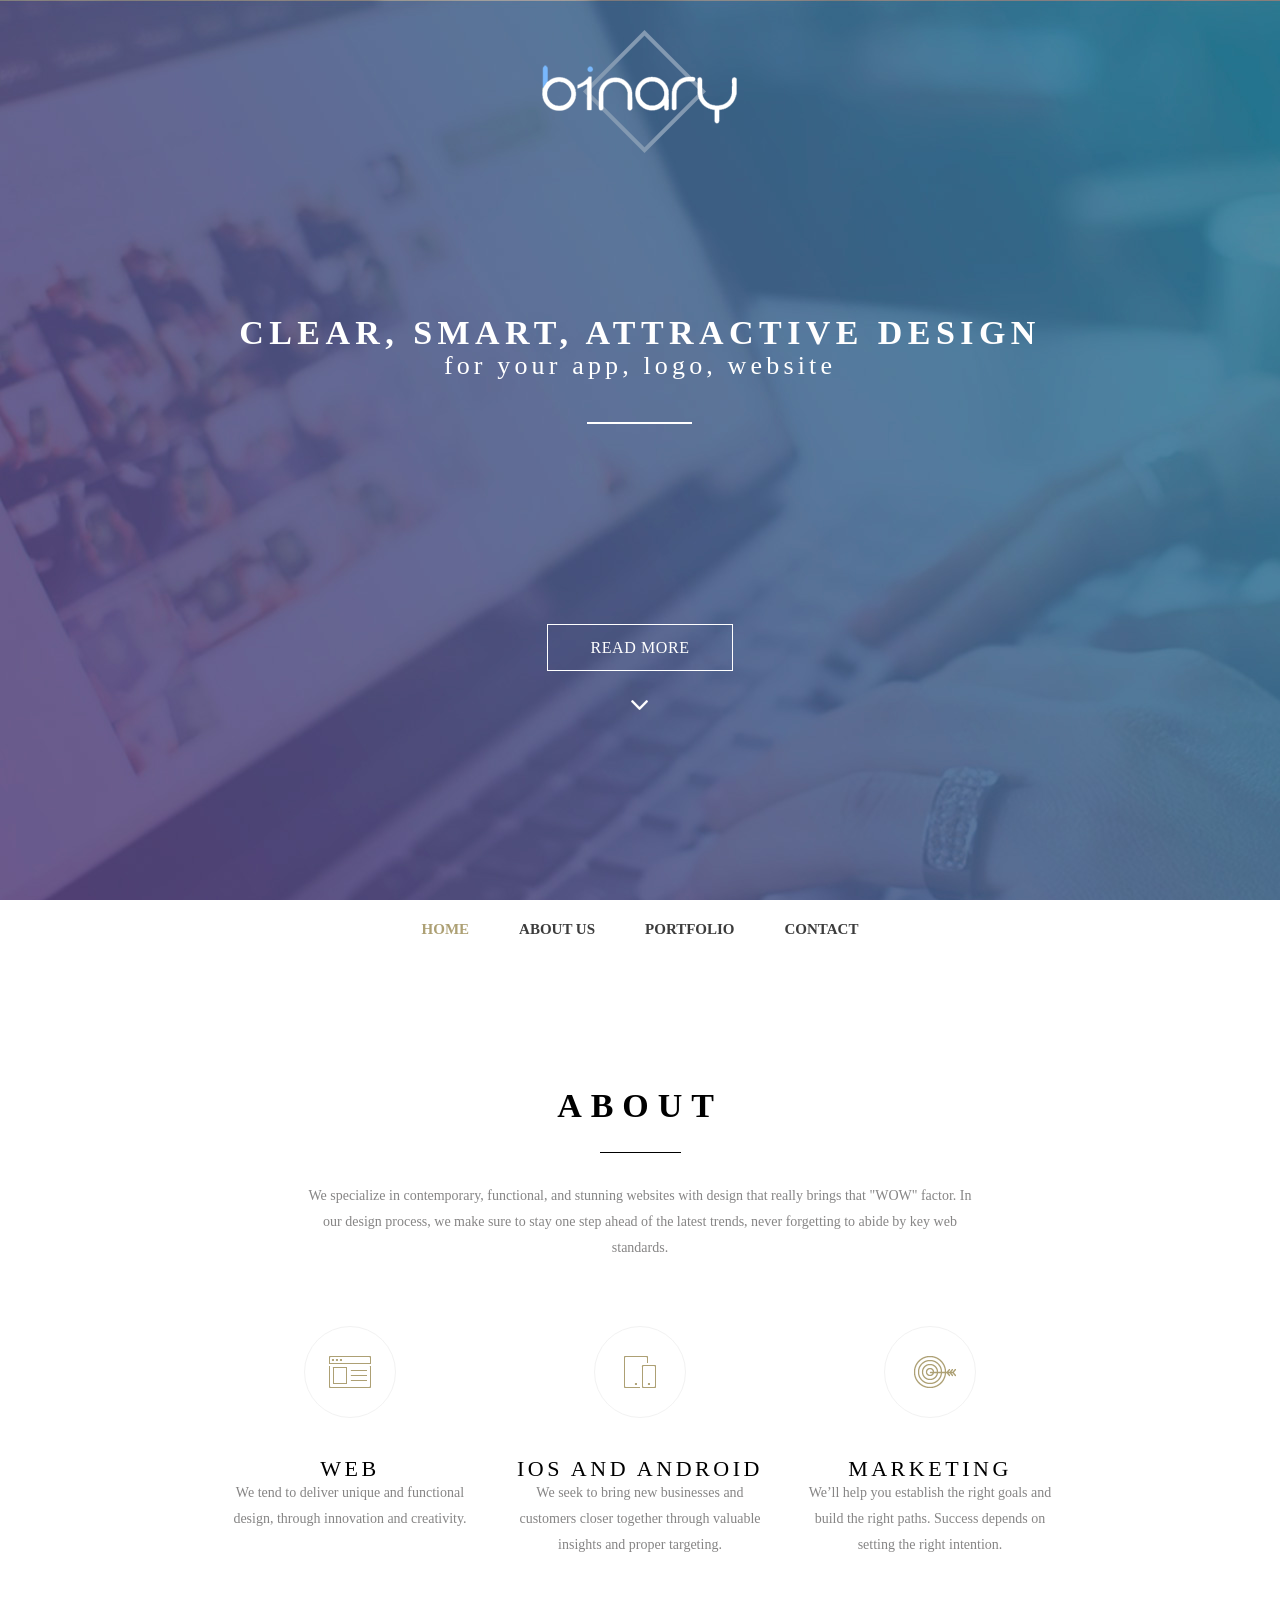
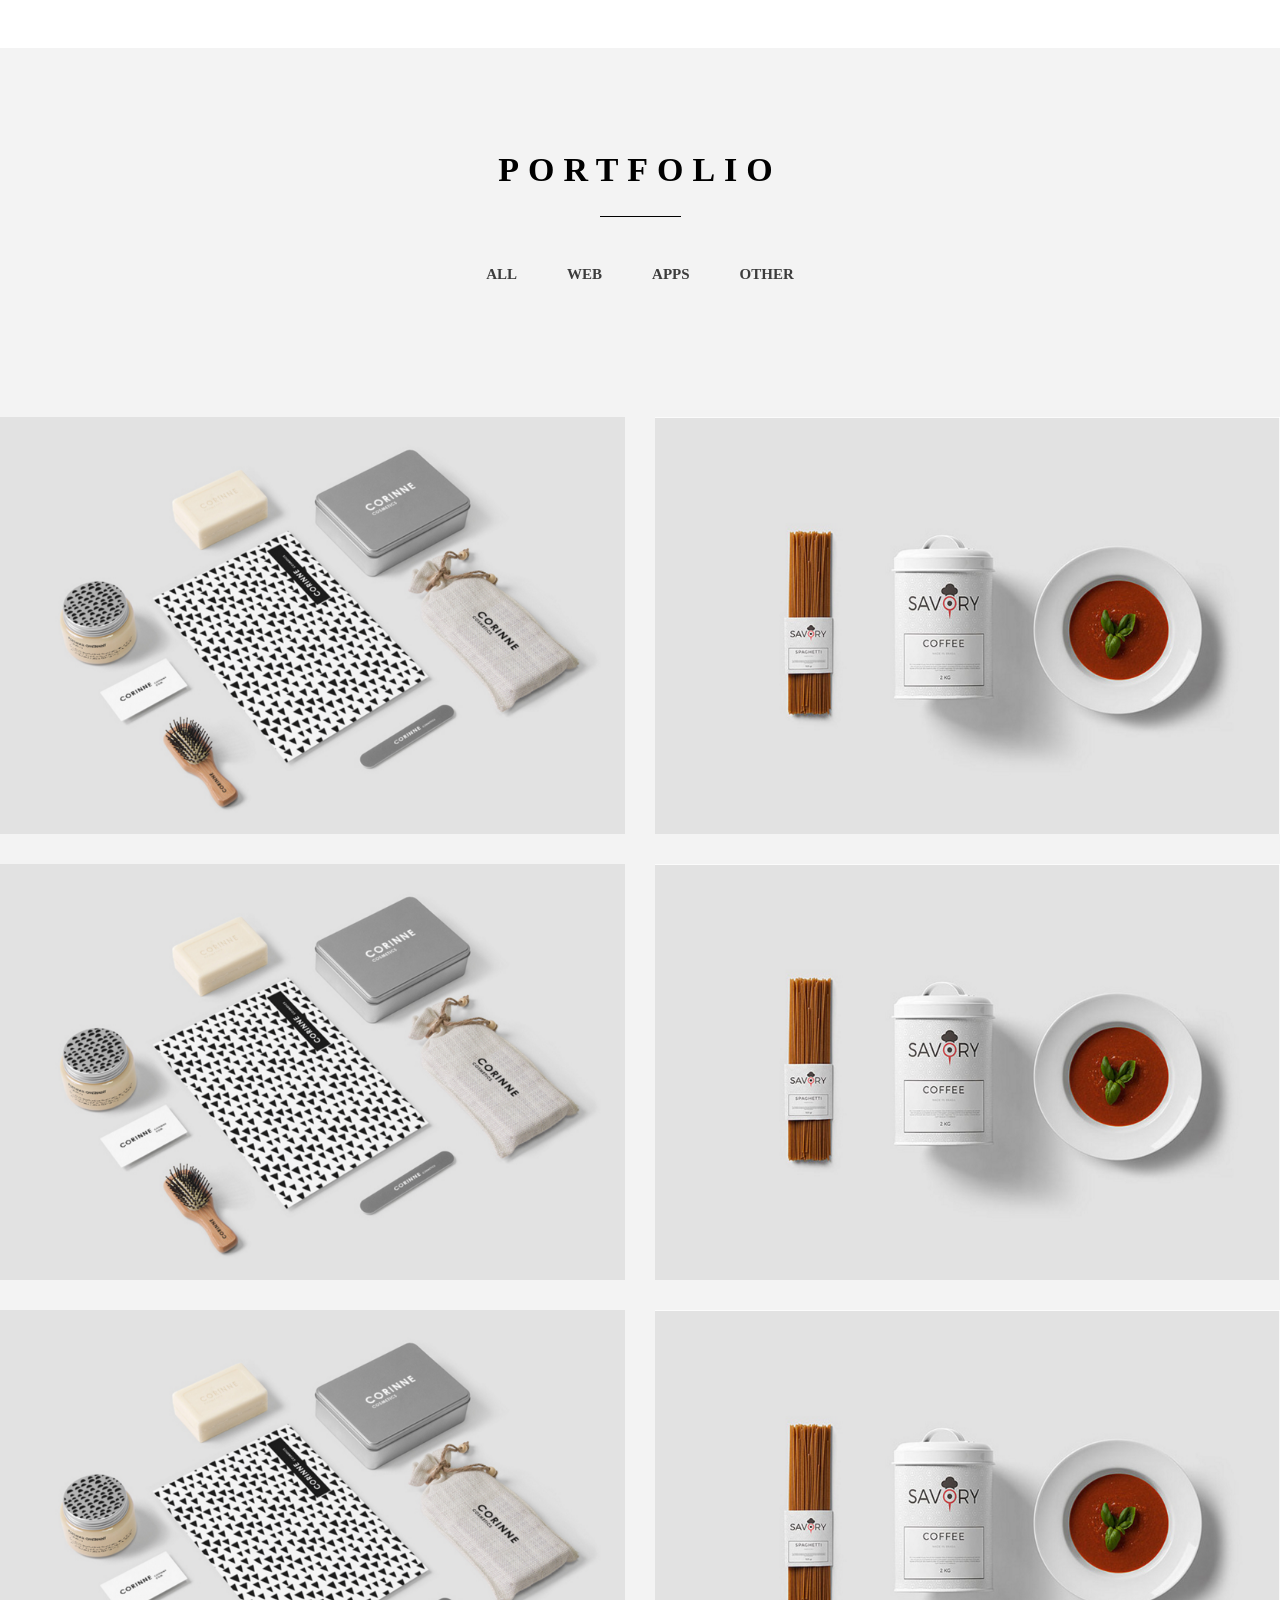
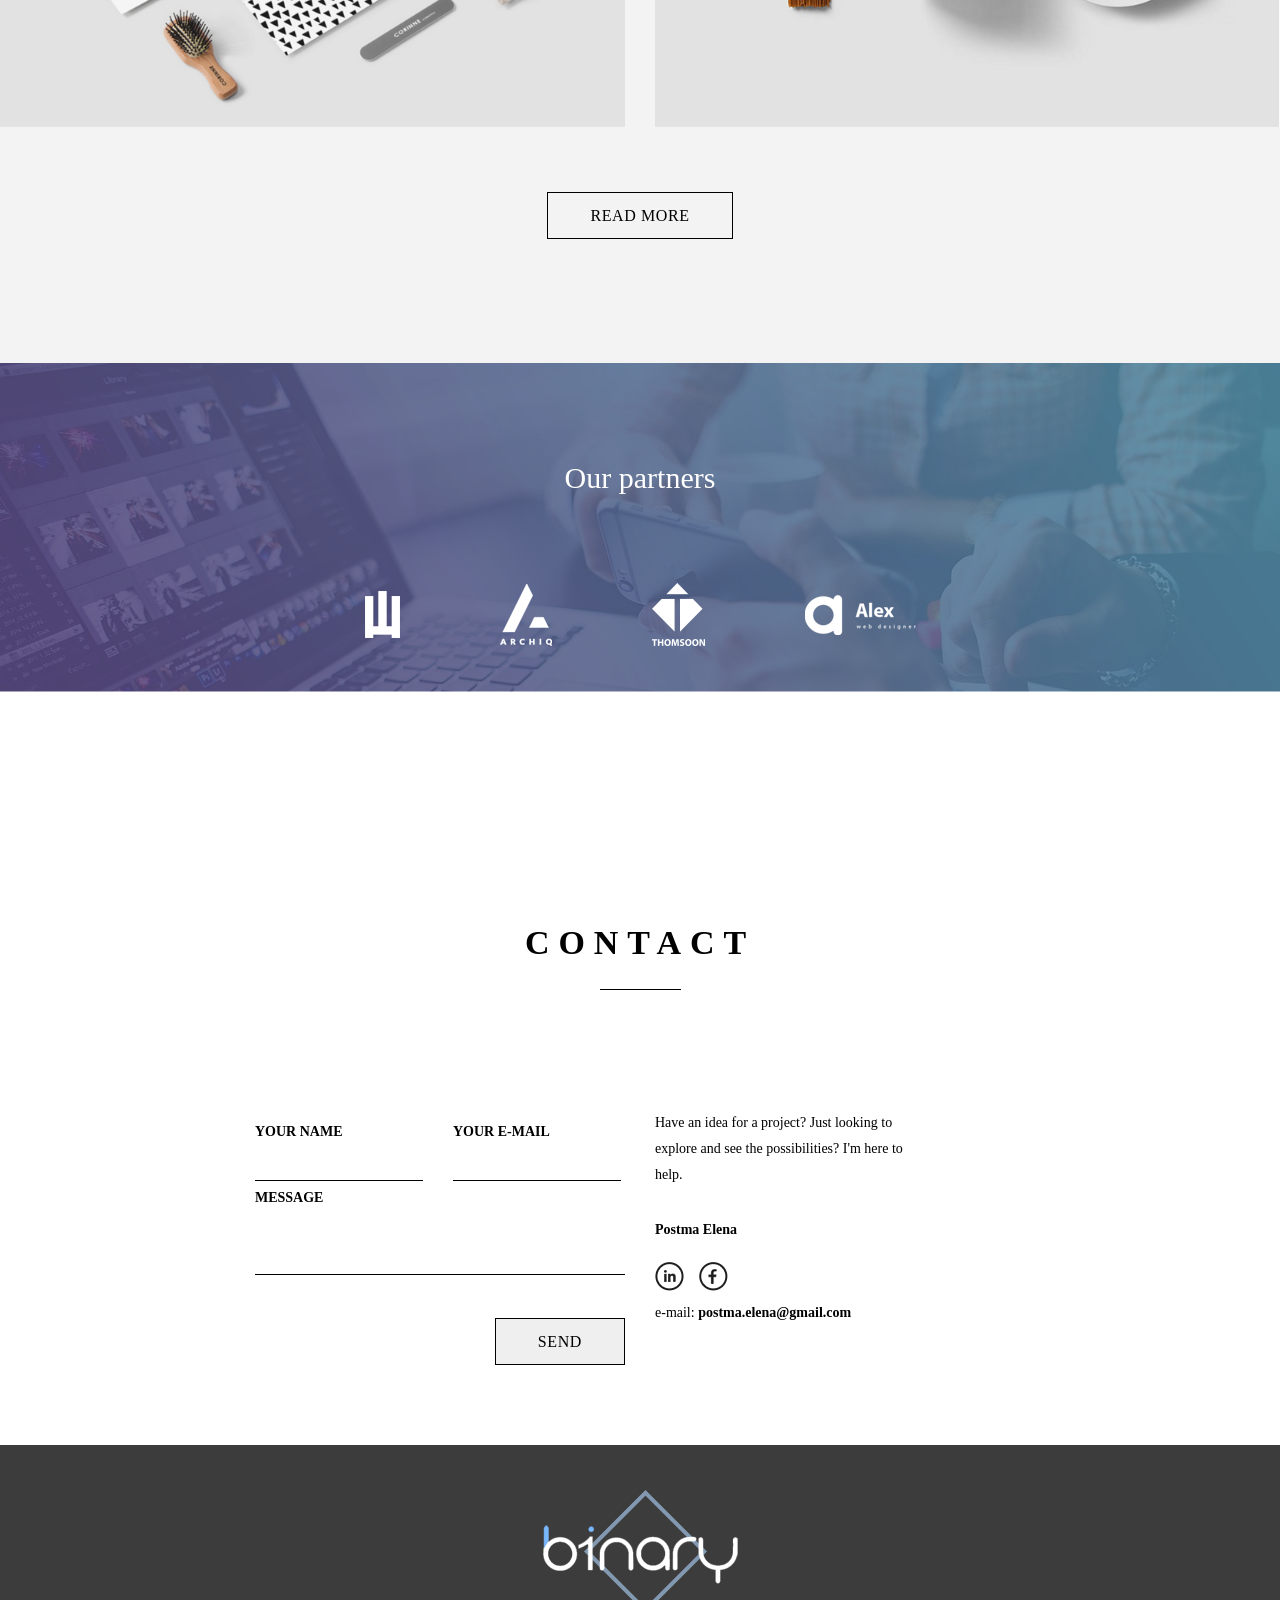
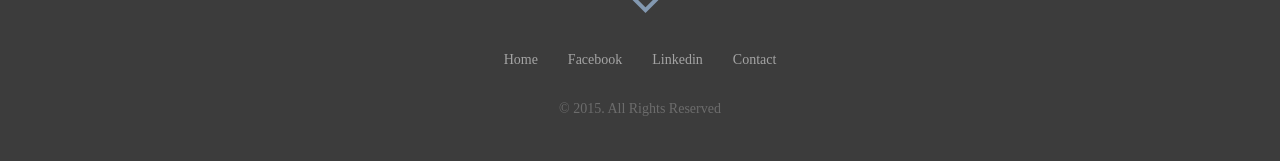
<file: index.html>
<!DOCTYPE html>
<html lang="en">
<head>
	<link href="https://fonts.googleapis.com/css?family=Lato:300,regular,700,900&display=swap" rel="stylesheet" />
	<meta charset="UTF-8">
	<meta name="viewport" content="width=device-width, initial-scale=1.0">
	<link rel="stylesheet" href="./css/style.css">
	<title>Document</title>
</head>
<body>
	<div class="wrapper">
		<div class="mainblock">
			<div class="mainblock__content">
				<div class="container">
					<div class="mainblock__image">
						<img src="./img/header/BG-Header.jpg" alt="">
					</div>
					<div class="mainblock__logo">
						<a href="">
							<img src="./img/header/logo.png" alt="">
						</a>
					</div>
					<div class="mainblock__text">
						<div class="mainblock__title">Clear, smart, attractive design</div>
						<div class="mainblock__subtitle">for your app, logo, website</div>
					</div>
					<div class="mainblock__footer">
						<a href="#CONT" class="mainblock__btn btn_w"><span>READ MORE</span></a>
						<a href="#CONT"><img class="mainblock__arrow" src="./img/header/arrow-down.png" alt=""></a>
					</div>
				</div>
			</div>
		</div>
		<div id="CONT" class="content">
			<div class="menu menu_mb">
				<div class="container">
					<nav class="menu__items">
						<ul class="menu__list">
							<li><a href="#" class="menu__link menu__link_act">HOME</a></li>
							<li><a href="#" class="menu__link">ABOUT US</a></li>
							<li><a href="#" class="menu__link">PORTFOLIO</a></li>
							<li><a href="#" class="menu__link">CONTACT</a></li>
						</ul>
					</nav>
				</div>
			</div>
			<div class="about">
				<div class="container">
					<div class="about__header-block header-block">
						<div class="header-block__title">ABOUT</div>
						<div class="header-block__subtitle">We specialize in contemporary, functional, and stunning websites with design that really brings that "WOW" factor. 
							In our design process, we make sure to stay one step ahead of the latest trends, 
							never forgetting to abide by key web standards.</div>
					</div>
					<div class="about__body">
						<div class="about__row">
							<div class="about__column">
								<div class="about__item">
									<div class="about__icon">
										<img src="./img/header/icon_1.svg" alt="">
									</div>
									<div class="about__title">WEB</div>
									<div class="about__text">We tend to deliver unique and 
										functional design, through 
										innovation and creativity.</div>
								</div>
							</div>
							<div class="about__column">
								<div class="about__item">
									<div class="about__icon">
										<img src="./img/header/icon_2.svg" alt="">
									</div>
									<div class="about__title">IOS AND ANDROID</div>
									<div class="about__text">We seek to bring new businesses and 
										customers closer together through valuable 
										insights and proper targeting.</div>
								</div>
							</div>
							<div class="about__column">
								<div class="about__item">
									<div class="about__icon about__icon_l">
										<img src="./img/header/icon_3.svg" alt="">
									</div>
									<div class="about__title">MARKETING</div>
									<div class="about__text">We’ll help you establish the right goals 
										and build the right paths. Success depends 
										on setting the right intention.</div>
								</div>
							</div>
						</div>
					</div>
				</div>
			</div>
			<div class="portfolio">
				<div class="container">
					<div class="portfolio__header-block header-block">
						<div class="header-block__title">PORTFOLIO</div>
					</div>
					<nav class="portfolio__filter filter">
						<ul class="filter__list">
							<li data-filter="1" class="filter__item active">ALL</li>
							<li data-filter="2" class="filter__item">WEB</li>
							<li data-filter="3" class="filter__item">APPS</li>
							<li data-filter="4" class="filter__item">OTHER</li>
						</ul>
					</nav>
					<div class="portfolio__items gallery">
						<div class="portfolio__column">
							<a href="/img/portfolio/portfolio-01.png" class="portfolio__item"><img src="./img/portfolio/portfolio-01.png" alt=""></a>
						</div>
						<div class="portfolio__column">
							<a href="/img/portfolio/portfolio-02.png" class="portfolio__item"><img src="./img/portfolio/portfolio-02.png" alt=""></a>
						</div>
						<div class="portfolio__column">
							<a href="/img/portfolio/portfolio-01.png" class="portfolio__item"><img src="./img/portfolio/portfolio-01.png" alt=""></a>
						</div>
						<div class="portfolio__column">
							<a href="/img/portfolio/portfolio-02.png" class="portfolio__item"><img src="./img/portfolio/portfolio-02.png" alt=""></a>
						</div>
						<div class="portfolio__column">
							<a href="/img/portfolio/portfolio-01.png" class="portfolio__item"><img src="./img/portfolio/portfolio-01.png" alt=""></a>
						</div>
						<div class="portfolio__column">
							<a href="/img/portfolio/portfolio-02.png" class="portfolio__item"><img src="./img/portfolio/portfolio-02.png" alt=""></a>
						</div>
					</div>
					<div class="portfolio__footer">
						<a href="" class="portfolio__btn btn_b"><span>READ MORE</span></a>
					</div>
				</div>
			</div>
			<div class="partners">
				<div class="container">
					<div class="partners__title">Our partners</div>
					<div class="partners__items">
					<div class="partners__column">
						<div class="partners__item">
							<img src="./img/footer/Partners-icons/partners-01.png" alt="">
						</div>
					</div>
					<div class="partners__column">
						<div class="partners__item">
							<img src="./img/footer/Partners-icons/partners-02.png" alt="">
						</div>
					</div>
					<div class="partners__column">
						<div class="partners__item">
							<img src="./img/footer/Partners-icons/partners-03.png" alt="">
						</div>
					</div>
					<div class="partners__column">
						<div class="partners__item">
							<img src="./img/footer/Partners-icons/partners-04.png" alt="">
						</div>
					</div>
					</div>
				</div>
			</div>
			<div class="contacts">
				<div class="container">
					<div class="contacts__header-block header-block">
						<div class="header-block__title">CONTACT</div>
					</div>
					<div class="contacts__body">
						<div class="contacts__column">
							<form action="" class="contacts__form form-contacts">
								<div class="form-contacts__body">
									<div class="form-contacts__row">
										<div class="form-contacts__column">
											<div class="form-contacts__input">
												<div class="form-contacts__label">YOUR NAME</div>
												<input type="text" class="input req" />
											</div>
										</div>
										<div class="form-contacts__column">
											<div class="form-contacts__input">
												<div class="form-contacts__label">YOUR E-MAIL</div>
												<input type="text" class="input req email" />
											</div>
										</div>
									</div>
									<div class="form-contacts__input">
										<div class="form-contacts__label message">MESSAGE</div>
										<textarea name="" id="" cols="30" rows="10" class="input"></textarea>
									</div>
									<div><input  class="form__btn btn_b" type="reset" value="SEND"></input></div>
								</div>
							</form>
						</div>
						<div class="contacts__column">
							<div class="contacts__content">
								<div class="contacts__text">Have an idea for a project? Just looking to  explore and see the possibilities? I'm here to help.</div>
								<div class="contacts__name">Postma Elena</div>
								<div class="contacts__social social">
									<a href="" class="social__item"><img src="./img/footer/footer-icon/icon-01.png" alt=""></a>
									<a href="" class="social__item"><img src="./img/footer/footer-icon/icon-02.png" alt=""></a>
								</div>
								<div class="contacts__email">e-mail: <a href="mailto:postma.elena@gmail.com">postma.elena@gmail.com</a></div>
							</div>
						</div>
					</div>
				</div>
			</div>
			<footer class="footer">
				<div class="container">
					<div class="footer__body">
						<a href="" class="footer__logo">
							<img src="./img/header/logo.png" alt="">
						</a>
						<nav class="footer__menu">
							<ul class="footer__list">
								<li><a href="" class="footer__link">Home</a></li>
								<li><a href="" class="footer__link">Facebook</a></li>
								<li><a href="" class="footer__link">Linkedin</a></li>
								<li><a href="" class="footer__link">Contact</a></li>
							</ul>
						</nav>
						<div class="footer__text">© 2015. All Rights Reserved </div>
					</div>
				</div>
			</footer>
		</div>
	</div>
</body>
</html>
</file>
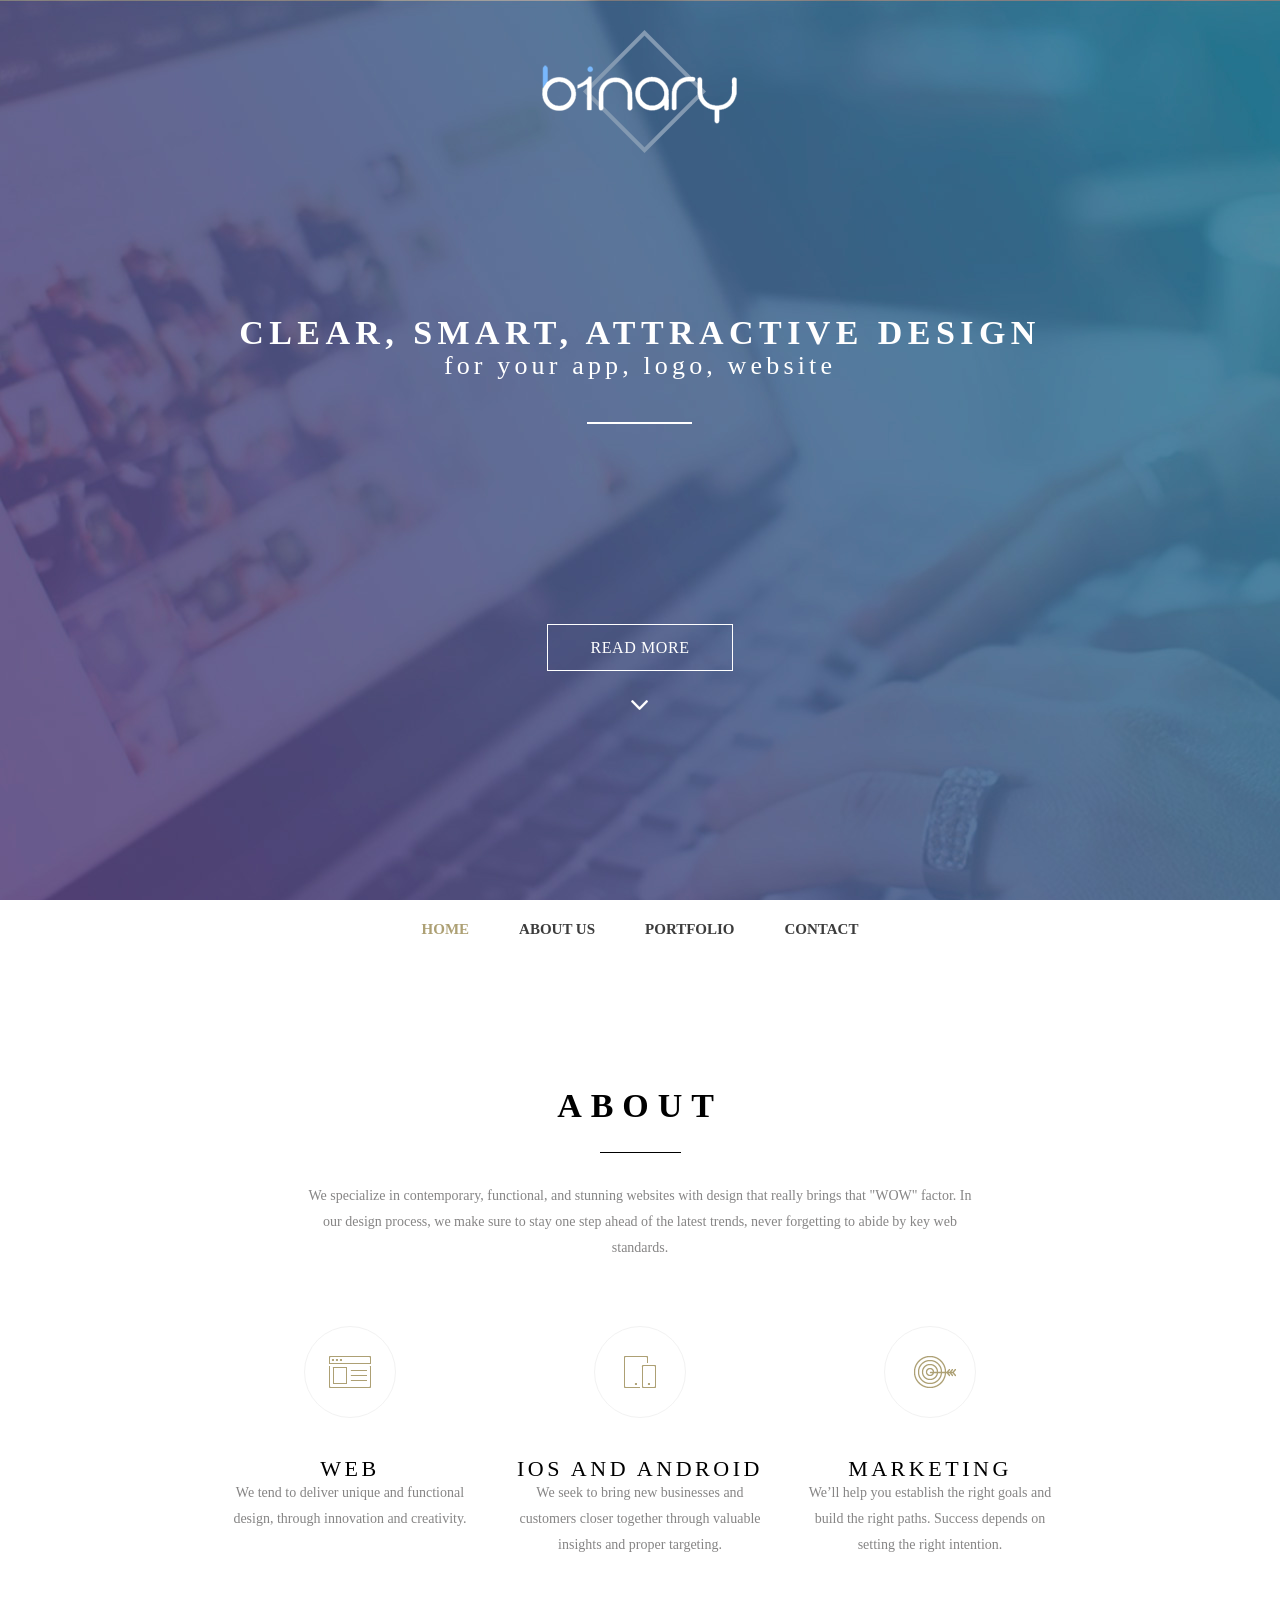
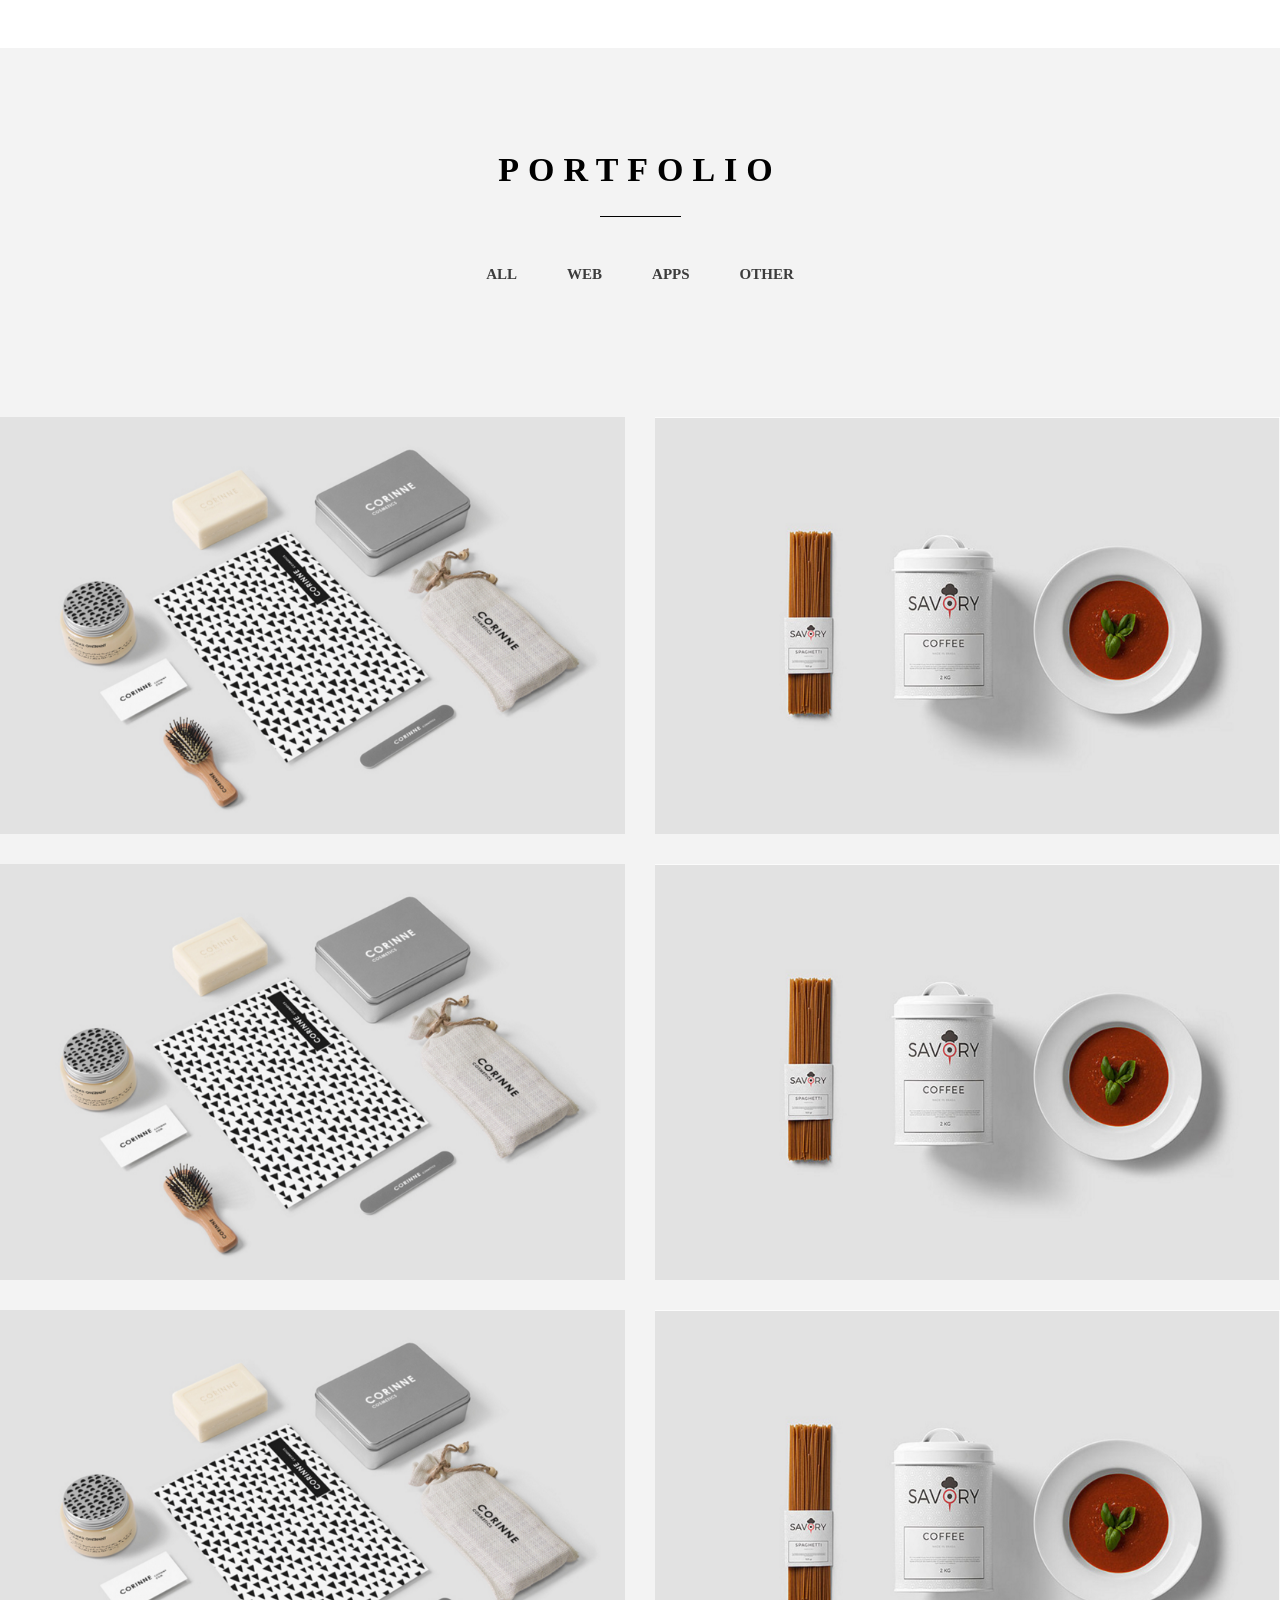
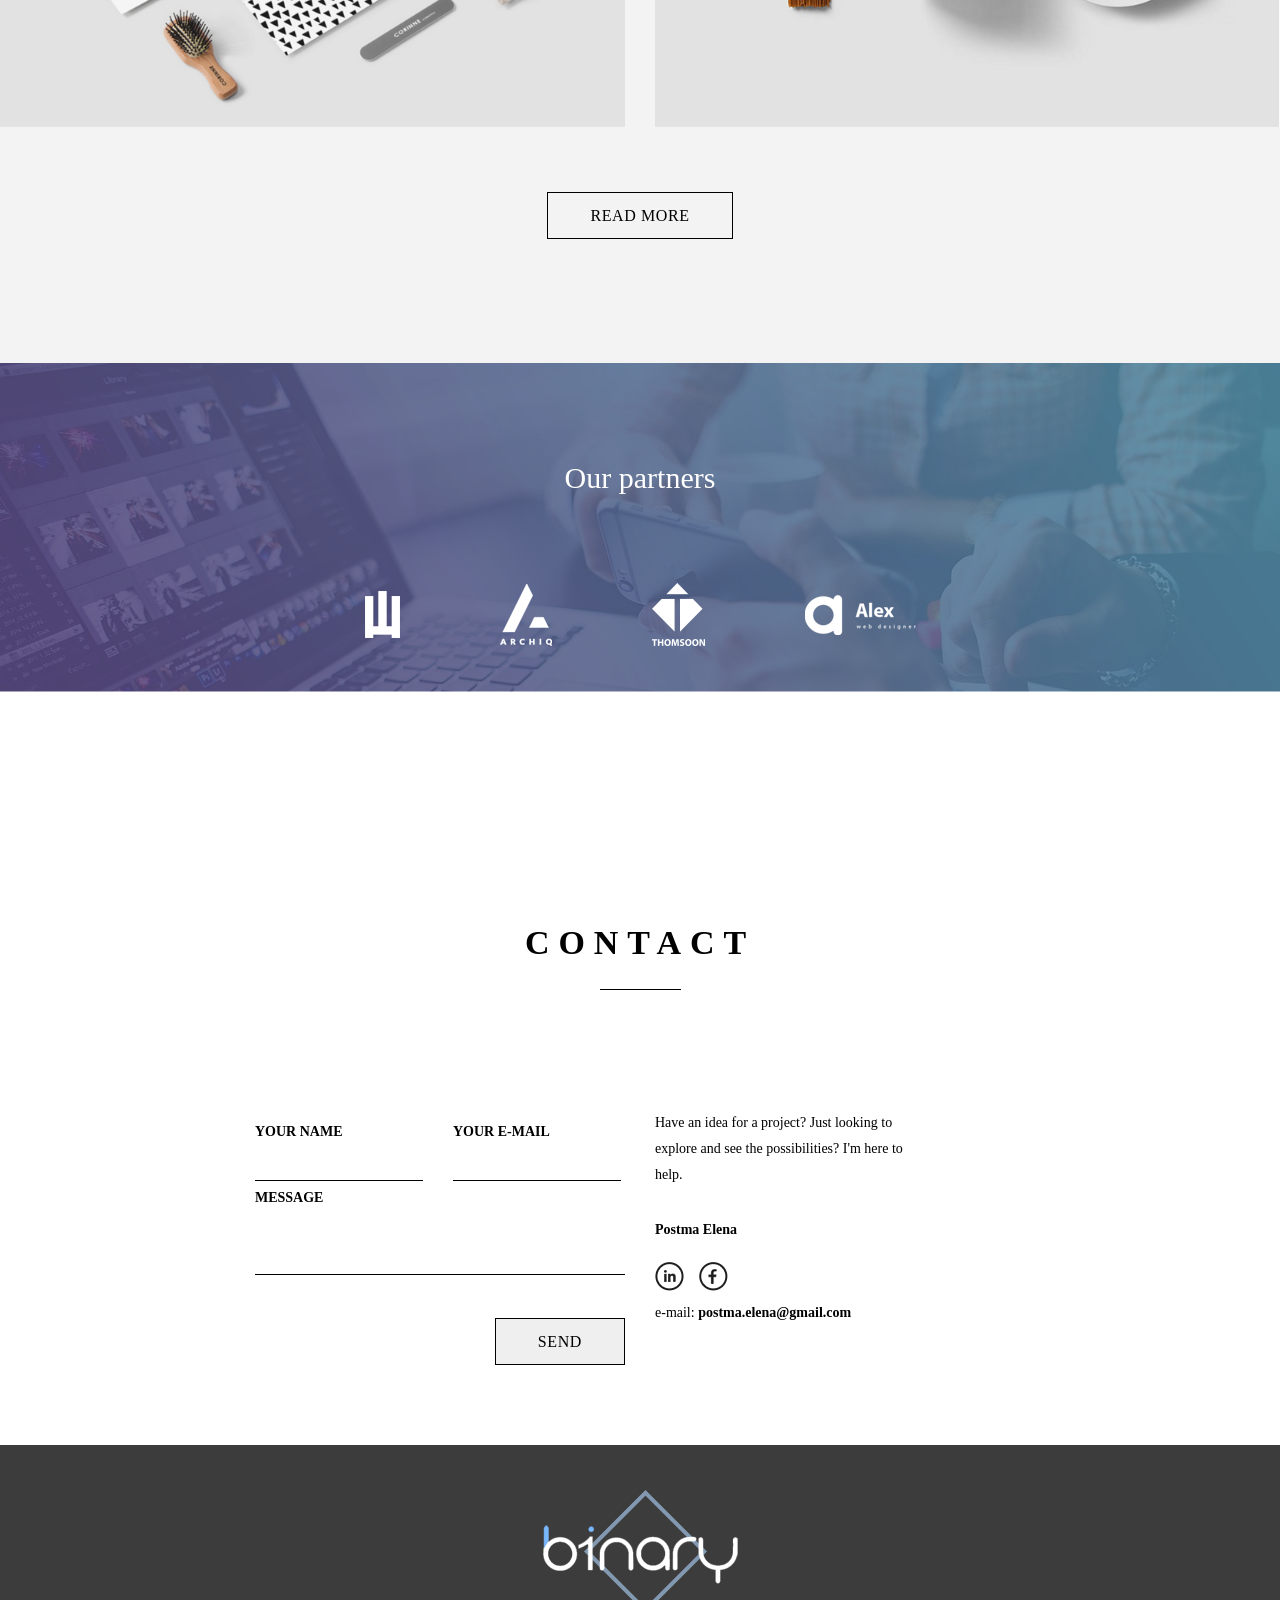
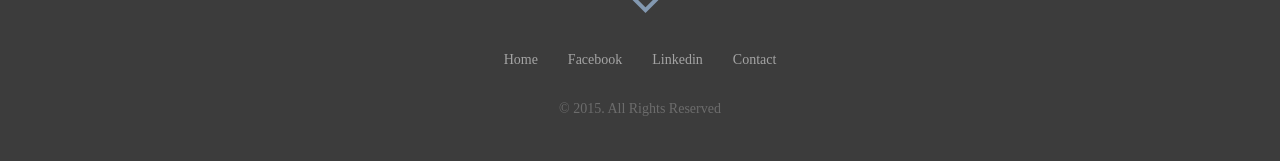
<file: html/index.html>
<!DOCTYPE html>
<html lang="en">
<head>
	<link href="https://fonts.googleapis.com/css?family=Lato:300,regular,700,900&display=swap" rel="stylesheet" />
	<meta charset="UTF-8">
	<meta name="viewport" content="width=device-width, initial-scale=1.0">
	<link rel="stylesheet" href="/css/style.css">
	<title>Document</title>
</head>
<body>
	<div class="wrapper">
		<div class="mainblock">
			<div class="mainblock__content">
				<div class="container">
					<div class="mainblock__image">
						<img src="/img/header/BG-Header.jpg" alt="">
					</div>
					<div class="mainblock__logo">
						<a href="">
							<img src="/img/header/logo.png" alt="">
						</a>
					</div>
					<div class="mainblock__text">
						<div class="mainblock__title">Clear, smart, attractive design</div>
						<div class="mainblock__subtitle">for your app, logo, website</div>
					</div>
					<div class="mainblock__footer">
						<a href="#CONT" class="mainblock__btn btn_w"><span>READ MORE</span></a>
						<a href="#CONT"><img class="mainblock__arrow" src="/img/header/arrow-down.png" alt=""></a>
					</div>
				</div>
			</div>
		</div>
		<div id="CONT" class="content">
			<div class="menu menu_mb">
				<div class="container">
					<nav class="menu__items">
						<ul class="menu__list">
							<li><a href="#" class="menu__link menu__link_act">HOME</a></li>
							<li><a href="#" class="menu__link">ABOUT US</a></li>
							<li><a href="#" class="menu__link">PORTFOLIO</a></li>
							<li><a href="#" class="menu__link">CONTACT</a></li>
						</ul>
					</nav>
				</div>
			</div>
			<div class="about">
				<div class="container">
					<div class="about__header-block header-block">
						<div class="header-block__title">ABOUT</div>
						<div class="header-block__subtitle">We specialize in contemporary, functional, and stunning websites with design that really brings that "WOW" factor. 
							In our design process, we make sure to stay one step ahead of the latest trends, 
							never forgetting to abide by key web standards.</div>
					</div>
					<div class="about__body">
						<div class="about__row">
							<div class="about__column">
								<div class="about__item">
									<div class="about__icon">
										<img src="/img/header/icon_1.svg" alt="">
									</div>
									<div class="about__title">WEB</div>
									<div class="about__text">We tend to deliver unique and 
										functional design, through 
										innovation and creativity.</div>
								</div>
							</div>
							<div class="about__column">
								<div class="about__item">
									<div class="about__icon">
										<img src="/img/header/icon_2.svg" alt="">
									</div>
									<div class="about__title">IOS AND ANDROID</div>
									<div class="about__text">We seek to bring new businesses and 
										customers closer together through valuable 
										insights and proper targeting.</div>
								</div>
							</div>
							<div class="about__column">
								<div class="about__item">
									<div class="about__icon about__icon_l">
										<img src="/img/header/icon_3.svg" alt="">
									</div>
									<div class="about__title">MARKETING</div>
									<div class="about__text">We’ll help you establish the right goals 
										and build the right paths. Success depends 
										on setting the right intention.</div>
								</div>
							</div>
						</div>
					</div>
				</div>
			</div>
			<div class="portfolio">
				<div class="container">
					<div class="portfolio__header-block header-block">
						<div class="header-block__title">PORTFOLIO</div>
					</div>
					<nav class="portfolio__filter filter">
						<ul class="filter__list">
							<li data-filter="1" class="filter__item active">ALL</li>
							<li data-filter="2" class="filter__item">WEB</li>
							<li data-filter="3" class="filter__item">APPS</li>
							<li data-filter="4" class="filter__item">OTHER</li>
						</ul>
					</nav>
					<div class="portfolio__items gallery">
						<div class="portfolio__column">
							<a href="/img/portfolio/portfolio-01.png" class="portfolio__item"><img src="/img/portfolio/portfolio-01.png" alt=""></a>
						</div>
						<div class="portfolio__column">
							<a href="/img/portfolio/portfolio-02.png" class="portfolio__item"><img src="/img/portfolio/portfolio-02.png" alt=""></a>
						</div>
						<div class="portfolio__column">
							<a href="/img/portfolio/portfolio-01.png" class="portfolio__item"><img src="/img/portfolio/portfolio-01.png" alt=""></a>
						</div>
						<div class="portfolio__column">
							<a href="/img/portfolio/portfolio-02.png" class="portfolio__item"><img src="/img/portfolio/portfolio-02.png" alt=""></a>
						</div>
						<div class="portfolio__column">
							<a href="/img/portfolio/portfolio-01.png" class="portfolio__item"><img src="/img/portfolio/portfolio-01.png" alt=""></a>
						</div>
						<div class="portfolio__column">
							<a href="/img/portfolio/portfolio-02.png" class="portfolio__item"><img src="/img/portfolio/portfolio-02.png" alt=""></a>
						</div>
					</div>
					<div class="portfolio__footer">
						<a href="" class="portfolio__btn btn_b"><span>READ MORE</span></a>
					</div>
				</div>
			</div>
			<div class="partners">
				<div class="container">
					<div class="partners__title">Our partners</div>
					<div class="partners__items">
					<div class="partners__column">
						<div class="partners__item">
							<img src="/img/footer/Partners-icons/partners-01.png" alt="">
						</div>
					</div>
					<div class="partners__column">
						<div class="partners__item">
							<img src="/img/footer/Partners-icons/partners-02.png" alt="">
						</div>
					</div>
					<div class="partners__column">
						<div class="partners__item">
							<img src="/img/footer/Partners-icons/partners-03.png" alt="">
						</div>
					</div>
					<div class="partners__column">
						<div class="partners__item">
							<img src="/img/footer/Partners-icons/partners-04.png" alt="">
						</div>
					</div>
					</div>
				</div>
			</div>
			<div class="contacts">
				<div class="container">
					<div class="contacts__header-block header-block">
						<div class="header-block__title">CONTACT</div>
					</div>
					<div class="contacts__body">
						<div class="contacts__column">
							<form action="" class="contacts__form form-contacts">
								<div class="form-contacts__body">
									<div class="form-contacts__row">
										<div class="form-contacts__column">
											<div class="form-contacts__input">
												<div class="form-contacts__label">YOUR NAME</div>
												<input type="text" class="input req" />
											</div>
										</div>
										<div class="form-contacts__column">
											<div class="form-contacts__input">
												<div class="form-contacts__label">YOUR E-MAIL</div>
												<input type="text" class="input req email" />
											</div>
										</div>
									</div>
									<div class="form-contacts__input">
										<div class="form-contacts__label message">MESSAGE</div>
										<textarea name="" id="" cols="30" rows="10" class="input"></textarea>
									</div>
									<div><input  class="form__btn btn_b" type="reset" value="SEND"></input></div>
								</div>
							</form>
						</div>
						<div class="contacts__column">
							<div class="contacts__content">
								<div class="contacts__text">Have an idea for a project? Just looking to  explore and see the possibilities? I'm here to help.</div>
								<div class="contacts__name">Postma Elena</div>
								<div class="contacts__social social">
									<a href="" class="social__item"><img src="/img/footer/footer-icon/icon-01.png" alt=""></a>
									<a href="" class="social__item"><img src="/img/footer/footer-icon/icon-02.png" alt=""></a>
								</div>
								<div class="contacts__email">e-mail: <a href="mailto:postma.elena@gmail.com">postma.elena@gmail.com</a></div>
							</div>
						</div>
					</div>
				</div>
			</div>
			<footer class="footer">
				<div class="container">
					<div class="footer__body">
						<a href="" class="footer__logo">
							<img src="/img/header/logo.png" alt="">
						</a>
						<nav class="footer__menu">
							<ul class="footer__list">
								<li><a href="" class="footer__link">Home</a></li>
								<li><a href="" class="footer__link">Facebook</a></li>
								<li><a href="" class="footer__link">Linkedin</a></li>
								<li><a href="" class="footer__link">Contact</a></li>
							</ul>
						</nav>
						<div class="footer__text">© 2015. All Rights Reserved </div>
					</div>
				</div>
			</footer>
		</div>
	</div>
</body>
</html>
</file>
<file: css/style.css>
/*Обнуление*/
*{
	padding: 0;
	margin: 0;
	border: 0;
}
*,*:before,*:after{
	-moz-box-sizing: border-box;
	-webkit-box-sizing: border-box;
	box-sizing: border-box;
}
:focus,:active{outline: none;}
a:focus,a:active{outline: none;}

nav,footer,header,aside{display: block;}

html,body{
	height: 100%;
	width: 100%;
	font-size: 100%;
	line-height: 1;
	font-size: 14px;
	-ms-text-size-adjust: 100%;
	-moz-text-size-adjust: 100%;
	-webkit-text-size-adjust: 100%;
}
input,button,textarea{font-family:inherit;}

input::-ms-clear{display: none;}
button{cursor: pointer;}
button::-moz-focus-inner {padding:0;border:0;}
a, a:visited{text-decoration: none;}
a:hover{text-decoration: none;}
ul li{list-style: none;}
img{vertical-align: top;}

h1,h2,h3,h4,h5,h6{font-size:inherit;font-weight: 400;}
/*--------------------------------------------------------------------*/

html{
	scroll-behavior: smooth;
}
.wrapper{
	min-height: 100%;
	overflow: hidden;
	display: flex;
	flex-direction: column;
	justify-content: center;
	text-align: center;
	/* max-width: 1100px; */
	position: relative;
}
.mainblock {
	height: 100vh;
	text-align: center;
	display: flex;
	justify-content: center;
	align-items: center;
	flex: 1 1 auto  ;
}
.mainblock__image{
	position: fixed;
	z-index: -1;
	height: 100%;
	width: 100%;
	top: 0;
	left: 0;
}
.mainblock__content {
	height: 100%;
}
.container {}
.mainblock__logo {
	position: relative;
	margin: 30px;

}
.mainblock__text {
	margin: 160px 0 200px 0;
	color: #fff;
	position: relative;
	padding-bottom: 45px;
}
.mainblock__text:after{
	content: '';
	width: 105px;
	height: 2px;
	background-color: #fff;
	position: absolute;
	left: 50%;
	margin: 0 0 0 -52.5px;
	bottom: 0;
}

.mainblock__title {
	font-weight: 900;
	font-size: 34px;
	line-height: 40px;
	text-transform: uppercase;
	letter-spacing: 5.43px;
}
.mainblock__subtitle {
	font-size: 26px;
	font-weight: 400;
	letter-spacing: 4.15px;
}
.mainblock__footer {
	display: inline-flex;
	flex-direction: column;
}
.mainblock__btn, .portfolio__btn, .form__btn {
	position: relative;
	margin-bottom: 5%;
	display: inline-block;
	padding: 0px 42px;
	height: 47px;
	line-height: 45px;
	text-transform: uppercase;
	font-size: 16px;
	letter-spacing: 0.6px;
	transition: .5s;
	/* _______________________________________________________ */
}
.btn_w {
	color: #fff;
	border: 1px solid #fff;

}

.mainblock__btn:hover{
	transform: scale(1.05);
}



.mainblock__arrow {
	margin-top: 20px;
	position: relative;
	transition: .5s;
	
}
.mainblock__arrow:hover{
	transform: scale(1.4);
}
	/* _______________________________________________________ */
.content {
	background-color: #ffffff;
	position: relative;
	z-index: 50;
}
.menu {
	padding: 22px 0px;
}
/* .container {}
.menu__items {} */
.menu__list {
	display: flex;
	justify-content: center;
	align-items: center;
}
.menu__list li{
	margin: 0px 25px;
}
.menu__link {
	color: #3c3c3c;
	font-size: 15px;
	text-transform: uppercase;
	font-weight: 700;
	transition: 0.5s;
}
.menu__link:hover{
	color: #ada074;
}
.menu__link_act{
	color: #ada074;
}

/* ____________________________________________________________ */

.about { 
	padding: 0px 0px 60px 0px ;
}
.container {}
.about__header-block {
	margin: 0px 0px 65px 0px;
}
.header-block {
	text-align: center;
	position: relative;
}
.header-block__title {
	font-size: 34px;
	font-weight: 700;
	letter-spacing: 8.95px;
	text-transform: uppercase;
	position: relative;
	padding: 0px 0px 30px 0px;
}
.header-block__title:after{
	content: '';
	width: 81px;
	height: 1px;
	background-color: #000;
	position: absolute;
	left: 50%;
	bottom: 0;
	margin: 0px 0px 0px -40.5px;
}
.menu_mb{
	margin-bottom: 130px;
}
.header-block__subtitle {
	padding: 30px 10px 0px 10px;
	color: #868585;
	font-size: 14px;
	font-weight: 300;
	line-height: 25.89px;
	max-width: 700px;
	margin: 0px auto;
}
.about__body {}
.about__row {
	display: inline-flex;
	margin: 0px -15px;

}
.about__column {
	margin: 0px 0px 30px 0px;
	flex: 0 1 33.333%;
	padding: 0px 15px;
}
.about__item {
	text-align: center;
	max-width: 260px;
}
.about__icon {
	border-radius: 50%;
	border: 1px solid #f2f2f2;
	width: 92px;
	height: 92px;
	display: inline-flex;
	justify-content: center;
	align-items: center;
	margin: 0px 0px 40px 0px;
}
.about__icon_l img{
	position: relative;
	left: 5px;
}
.about__title {
	font-size: 22px;
	text-transform: uppercase;
	letter-spacing: 3.52px;
}
.about__text {
	color: #868585;
	font-size: 14px;
	font-weight: 300;
	line-height: 26px;
}
/* ____________________________________________________________ */

/* .portfolio__btn{
	position: relative;
	margin-bottom: 5%;
	display: inline-block;
	padding: 0px 42px;
	height: 47px;
	line-height: 45px;
	text-transform: uppercase;
	font-size: 16px;
	letter-spacing: 0.6px;
	transition: .5s;
} */

.btn_b {
	
	color: #000;
	border: 1px solid #000;

}

.portfolio__btn:hover{
	transform: scale(1.05);
}

.portfolio {
	background-color: #f3f3f3;
	padding: 105px 0px 60px 0px;
}
.container {
}
.portfolio__header-block {
	margin: 0px 0px 50px 0px;
}
.header-block {
}
.header-block__title {
}
.portfolio__filter {
	margin: 0px 0px 135px 0px;
}
.filter {
}
.filter__list {
	display: flex;
	justify-content: center;
	align-items: center;
}
.filter__item {
	font-weight: 700;
	text-transform: uppercase;
	color: #3c3c3c;
	font-size: 15px;
	margin: 0px 25px;
	cursor: pointer;
}
.filter__item:active{
	color: #ada074;
}
.portfolio__items {
	display: flex;
	margin: 0px -15px;
	flex-wrap: wrap;
}
.gallery {
}
.portfolio__column {
	flex: 0 1 50%;
	padding: 0px 15px;
	margin: 0px 0px 30px 0px;
}
.portfolio__item {
}
.portfolio__item img{
	max-width: 100%
}
.portfolio__footer {
	padding: 35px 0px 0px 0px;
	text-align: center;
}
.portfolio__btn {
}
.btn_b {
}
/* ============================================================================= */
.partners {
	background:  url(../img/footer/BG/footer-BG.png) center / cover no-repeat;
	padding: 100px 0px 70px 0px;
}
.container {
}
.partners__title {
	text-align: center;
	font-size: 30px;
	color: #fff;
	font-weight: 300;
	margin: 0px 0px 90px 0px;
}
.partners__items {
	text-align: center;
	display: flex;
	justify-content: center;
	align-items: center;
}
.partners__column {
	padding: 0px 50px;
	margin: 0px 0px 30px 0px;
}
.partners__item {
}

/* ============================================================================= */

.contacts {
	padding: 180px 0px 80px 0px;
}
.container {
}
.contacts__header-block {
	margin: 0px 0px 120px 0px;
}
.header-block {
}
.header-block__title {
}
.contacts__body {
	display: flex;
	margin: 0px -15px;
}
.contacts__column {
	flex: 0 1 50%;
	padding: 0px 15px;
}
.contacts__form {
	text-align: right;
}
.form-contacts {
}
.form-contacts__body{
	display: inline-block;
	width: 100%;
	max-width: 385px;
}
.form-contacts__row {
	display: flex;
	padding: 0px -15px 70px -15px;
}
.form-contacts__column {
	flex: 0 1 50%;
	padding: 0px 15px;
}
.form-contacts__input {
}
.form-contacts__label {
	padding: 15px 0px;
	font-size: 14px;
	font-weight: 700;
	text-transform: uppercase;
	margin: 0px 0px 10px 0px;
	text-align: left;
}
.contacts__content {
	text-align: left;
	max-width: 260px;
}
.contacts__text {
	font-size: 14px;
	font-weight: 300;
	line-height: 26px;
	margin: 0px 0px 35px 0px;
}
.contacts__name {
	font-size: 14px;
	font-weight: 700;
	margin: 0px 0px 25px 0px;
}
.contacts__social {
}
.message{
	padding: 10px 0px 0px 15px;
}
textarea{
	resize: none;
	width: 96%;
	height: 60px;
	padding: 10px 20px;
}
.input{
	border-bottom: 1px solid #000;
}
.input:focus{
	border-bottom: 1px solid blue;
}
.social {
	margin: 0px 0px 15px 0px ;
	display: flex;
}
.social__item {
	margin: 0px 15px 0px 0px;
}
.contacts__email {	
	font-size: 14px;
}
.contacts__email a{
	font-weight: 700;
	color: #000;
}
.form__btn{
	margin: 40px 0px 0px 0px;
}
.form__btn:hover{
	transform: scale(1.05);
}

.footer {
	background-color: #3c3c3c;
	padding: 45px 0px;
	position: relative;
	z-index: 5;
}
.container {
}
.footer__body {
	text-align: center;
}
.footer__logo {
	display: inline-block;
	margin: 0px 0px 40px 0px;
}
.footer__menu {
	text-align: center;
}
.footer__list {
	display: flex;
	justify-content: center;
	align-items: center;
	margin: 0px 0px 35px 0px;
}
.footer__list li{
	margin: 0px 15px;
}
.footer__link {
	color: #a4a4a4;
	font-size: 14px;
	font-weight: 400;
	transition: .5s;
}

.footer__link:hover{
	color: rgb(168, 168, 243);
}

.footer__text {
	color: #6c6c6c;
	font-size: 14px;
}
a:active{
	transition: 1s;
}
</file>
